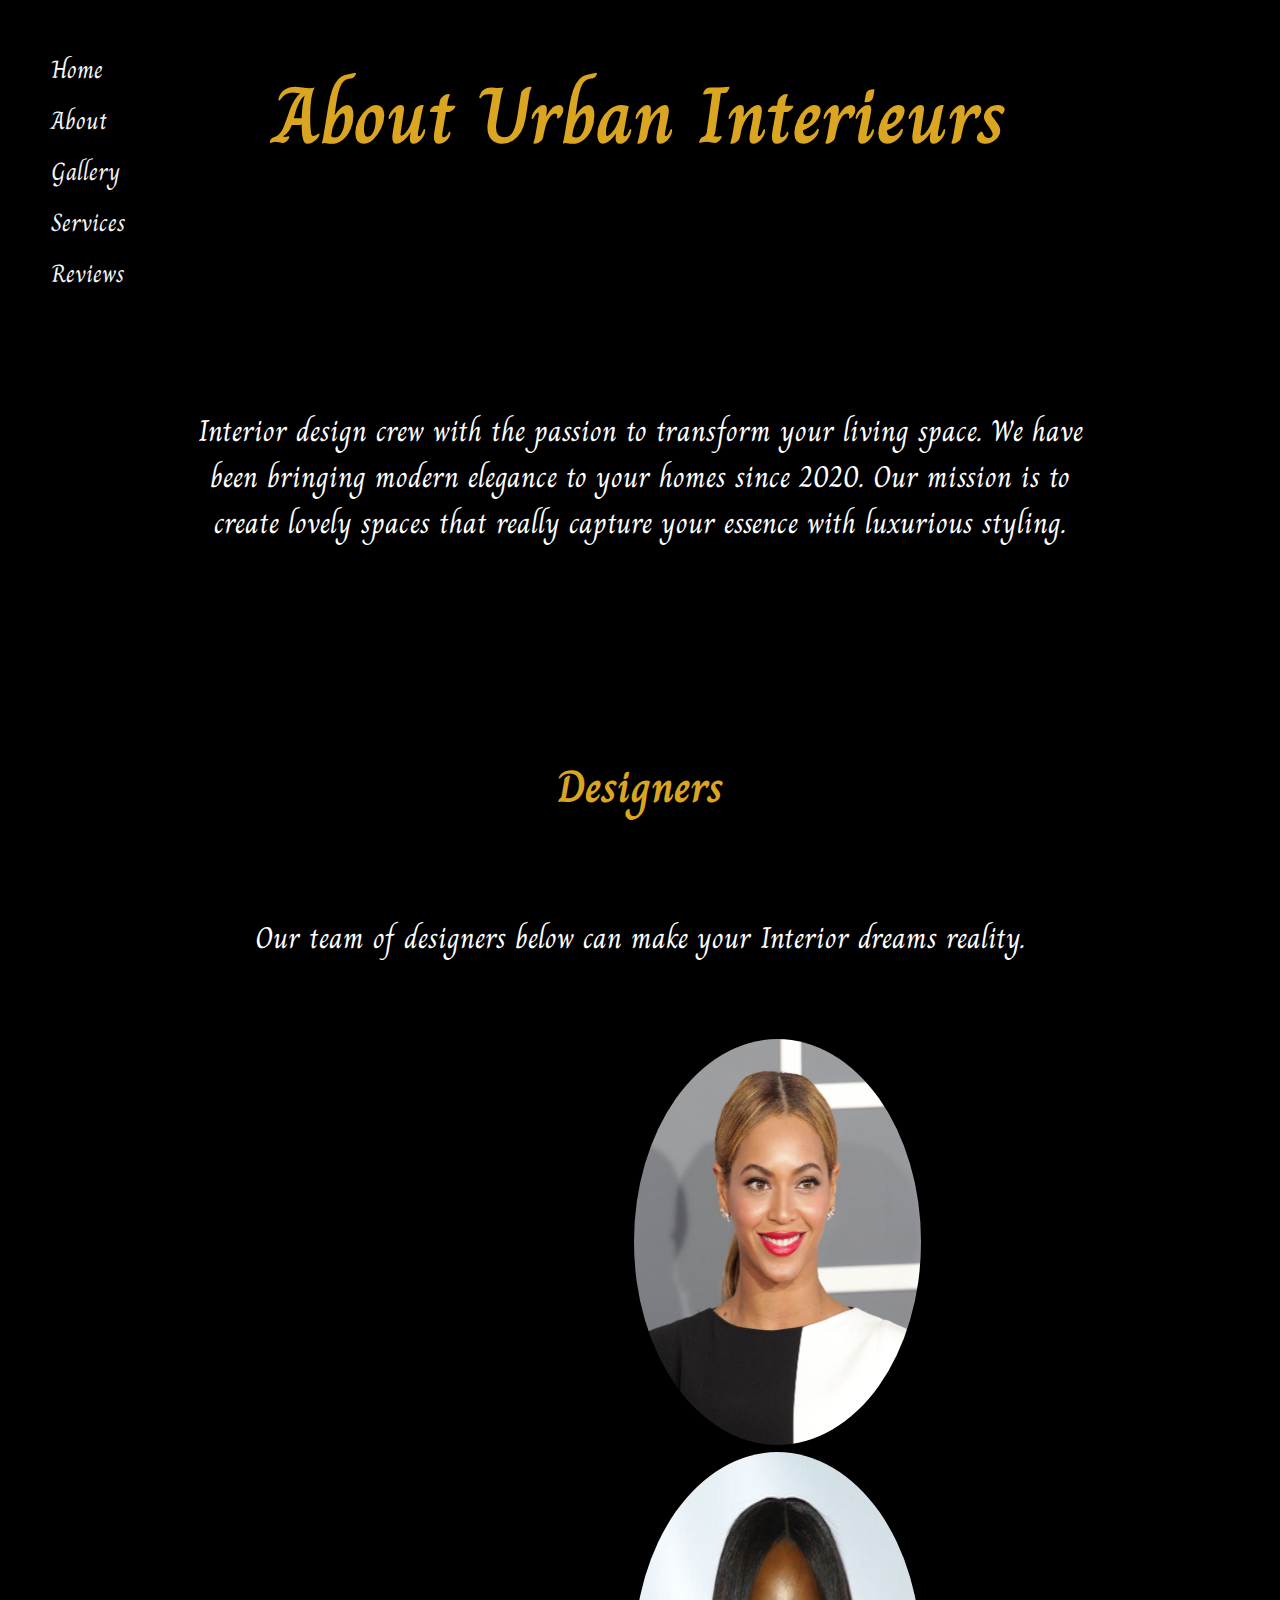
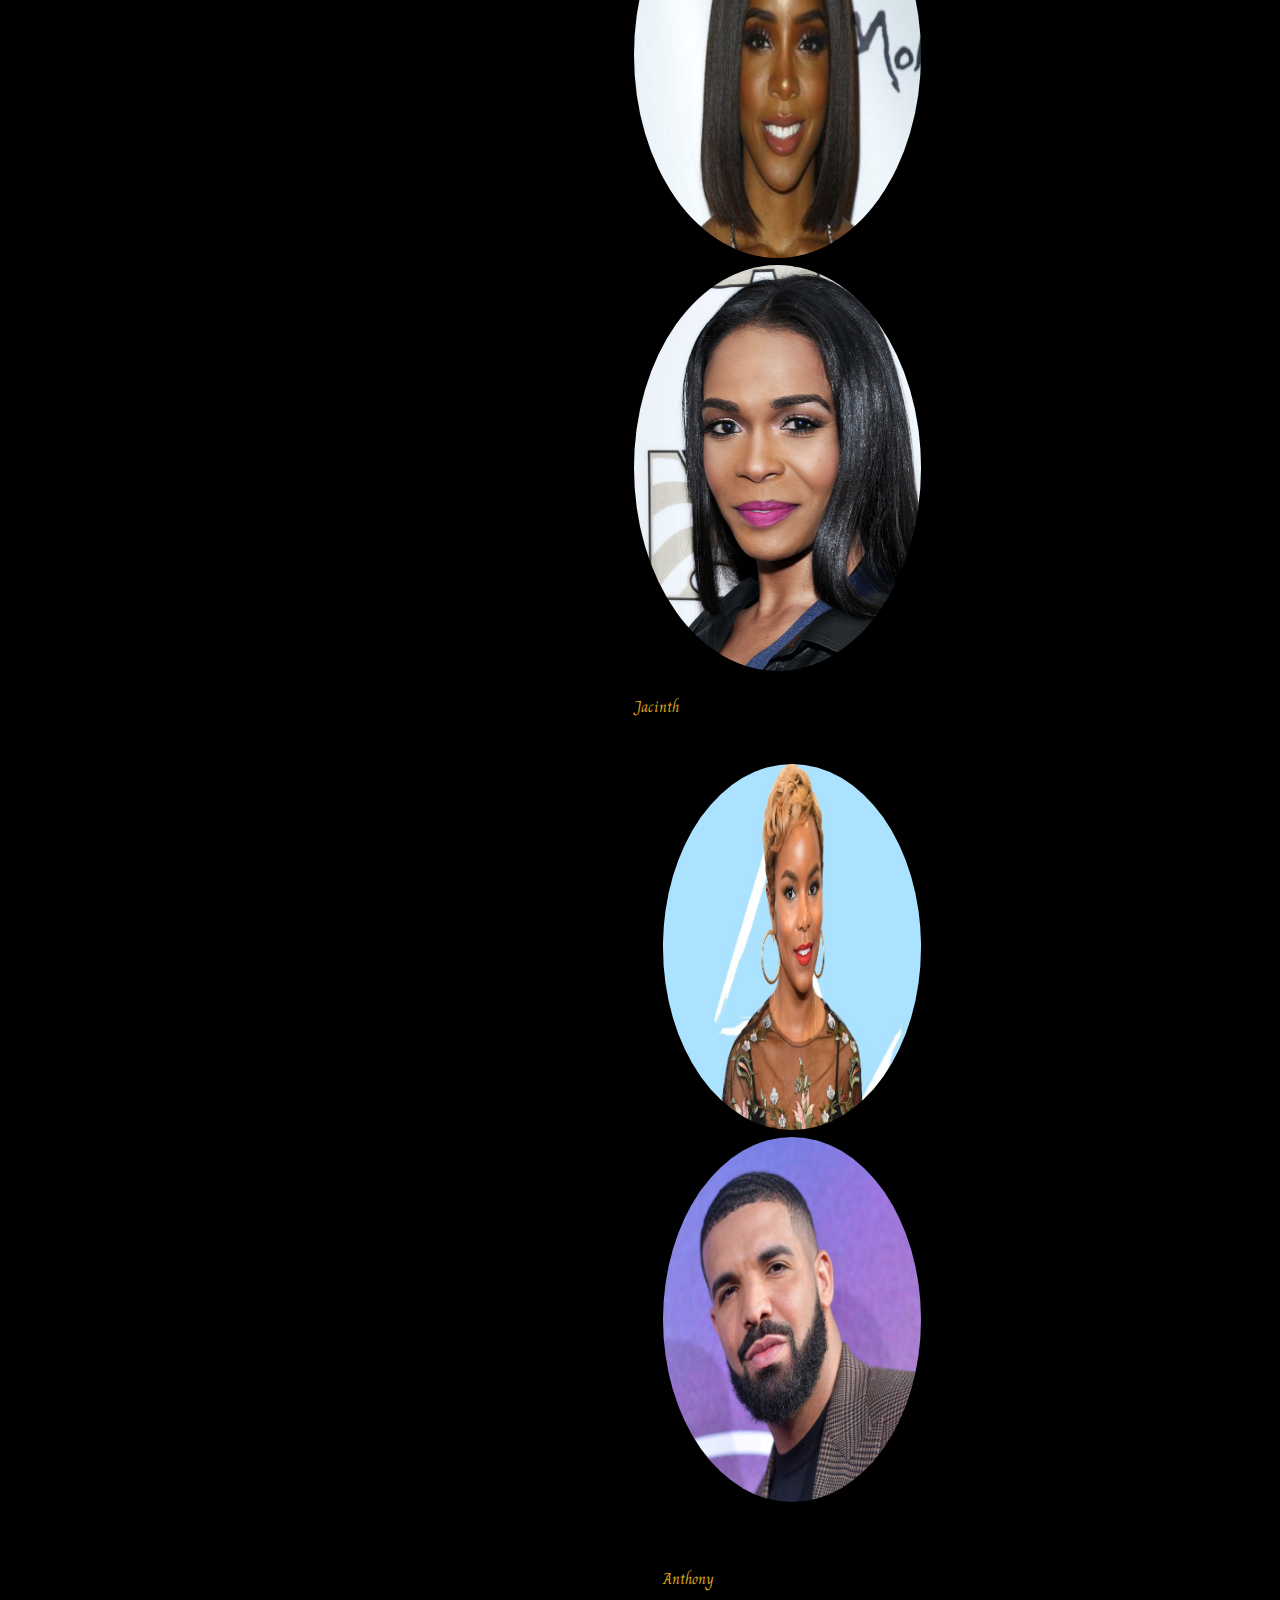
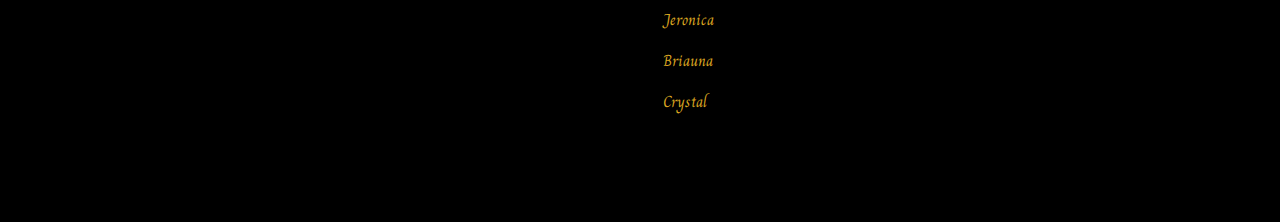
<file: Webpages/about.html>
<!DOCTYPE html>
<html lang="en">
<head>
    <meta charset="UTF-8">
    <meta name="viewport" content="width=device-width, initial-scale=1.0">
    <title>Urban Interieurs</title>
    <link href="https://fonts.googleapis.com/css2?family=Charm&display=swap" rel="stylesheet">
    <link rel="stylesheet" href="https://cdn.jsdelivr.net/npm/bootstrap@4.5.3/dist/css/bootstrap.min.css" integrity="sha384-TX8t27EcRE3e/ihU7zmQxVncDAy5uIKz4rEkgIXeMed4M0jlfIDPvg6uqKI2xXr2" crossorigin="anonymous">
    <link rel="stylesheet" href="AboutCSS/style.css">
  
</head>
<body> 
    <ul class="nav">
        <li><a href="/index.html">Home</a></li>
        <li><a href="/Webpages/about.html">About</a></li>
        <li><a href="/Webpages/gallery.html">Gallery</a></li>
        <li><a href="/Webpages/services.html">Services</a></li>
        <li><a href="/Webpages/reviews.html">Reviews</a></li>
    </ul>
    <h1 class= "h1about">About Urban Interieurs</h1>
    <p class="Ap">Interior design crew with the passion to transform your living space. We have been bringing modern elegance to your homes since 2020. Our mission is to create lovely spaces that really capture your essence with luxurious styling.</p>
    <h1 class= abouth1d>Designers</h1>
    <p class="Ap2">Our team of designers below can make your Interior dreams reality.</p> 
    <div class="container Pro">
        <div class="row row-cols-3">
        <div class="col"> <div class="col"> <img class="pplPic" src="AboutImg/Beyonce-2013.jpg" width="50%"></div></div>
          <div class="col"> <div class="col"> <img class="pplPic" src="AboutImg/kellyrowland-.jpg" width="50%"></div></div>
          <div class="col"><div class="col"> <img class="pplPic" src="AboutImg/Michelle_Williams,_2015_(cropped).jpg" width="50%"><p class="cr">Jacinth</p></div>
       </div>
      </div>
      <div class="container Pro2">
        <div class="row row-cols-3">
        <div class="col"> <div class="col"> <img class="pplPic" src="AboutImg/LaToya-Luckett-tout.jpg" width="50%"></div></div>
          <div class="col"> <div class="col"> <img class="pplPic" src="AboutImg/drake.jpg" width="50%"></div> <p>povjsjvhva</p>
        </div>
      </div> 
      
      <p class="cr">Anthony</p>
      <p class="cr">Jeronica</p>
      <p class="cr">Briauna</p>
      <p class="cr">Crystal</p>
      
      

</body>
</html>
</file>
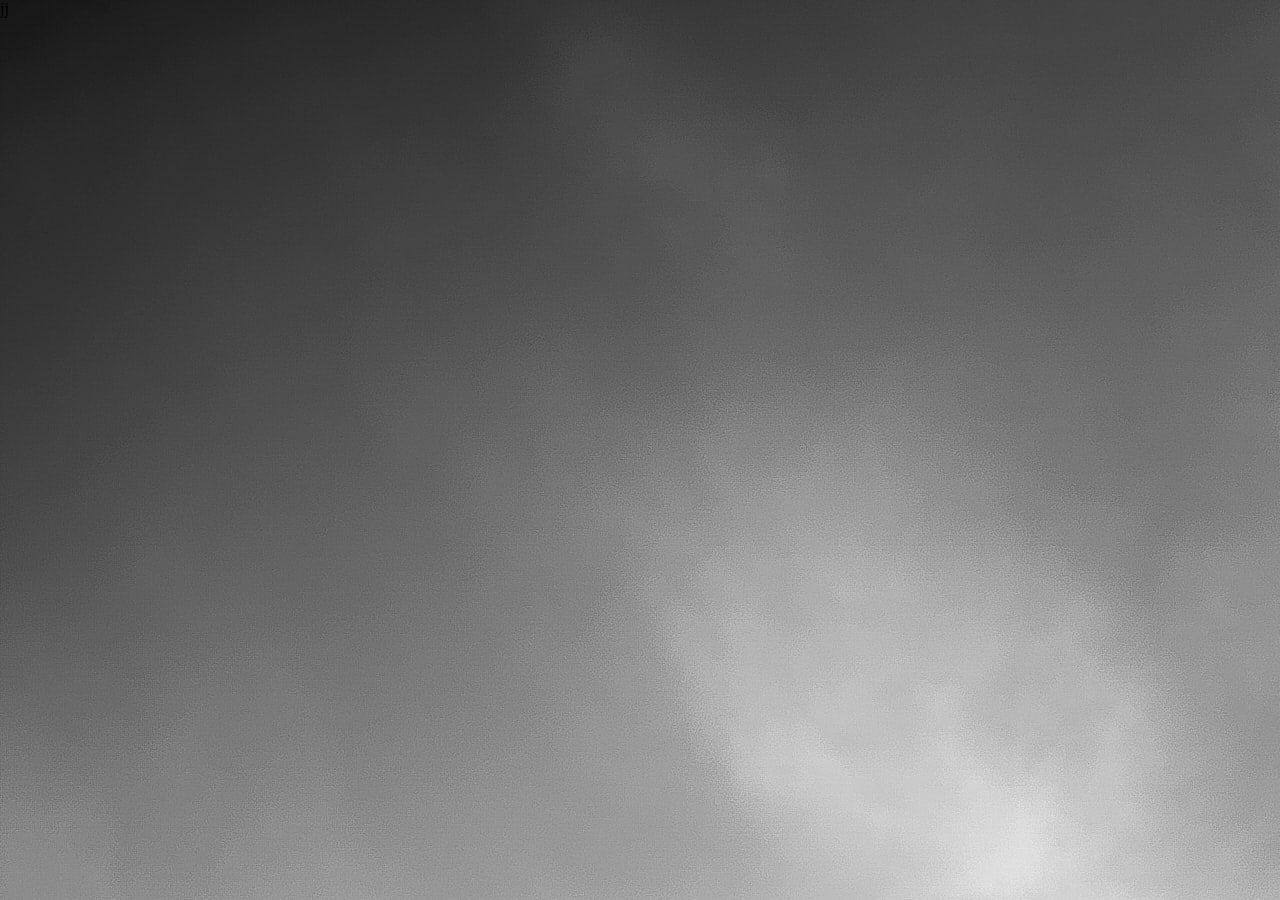
<file: Webpages/test.html>
<!DOCTYPE html>
<html>
  <head>
    <meta charset="UTF-8">
  <meta name="viewport" content="width=device-width,initial-scale=1">
    <title>title</title>
  <!-- <link rel="stylesheet" href="//fonts.googleapis.com/css?family=font1|font2|etc" type="text/css"> -->
  <link rel="stylesheet" href="/Webpages/test.css" type="text/css">
  </head>
  <body class="body">


    <section class="section">jj</section>
    <script src="https://code.jquery.com/jquery-3.5.1.js"></script>
  

  </body>
</html>
</file>
<file: Webpages/AboutCSS/style.css>
body {background-color: black; font-family: 'Charm', cursive;}

/*Navigation Bar*/
.nav {width: 150px; position: fixed;
    z-index: 1; top: 20px; left: 10px; background-color:black;
    overflow-x: hidden; padding: 8px 0;
}
.nav  li {display: inline-block; padding: 0 25px 0 25px}
.nav  li  a {text-decoration: none; color:whitesmoke; font-size: 25px;
    display: block; padding: 6px 8px 6px 16px;
}


/* About Page Headings*/
.h1about{text-align: center;color: goldenrod;font-family:'Charm',cursive;font-size: 80px;}
.abouth2 {text-align: center;color: goldenrod;}
.abouth1d {text-align: center;color: goldenrod;font-size: 45px;}

/*Paragraphs*/

.Ap {text-align: center;color: white;border: solid black;border-width: 50px;padding: 10%; font-size: 30px; background-color: black;}

.Ap2 {text-align: center;color: white;padding-top: 5%;font-size: 30px;}

/*Grid layout and Images*/
.Pro{align-self: center;margin-top: -1.2%;padding: 5%;float: right;}
.pplPic {border-radius: 50%;
    
   }
   .Pro2 {align-self: center; padding: 5%;float: right;}

   /* Name Labels*/

.cr{color: goldenrod;}
</file>
<file: Webpages/test.css>
.body {
    margin: 0;
    padding: 0;
    background: url("/Webpages/Images/jorge-gascon-dZOYdWtko-Q-unsplash.jpg");
}
</file>
